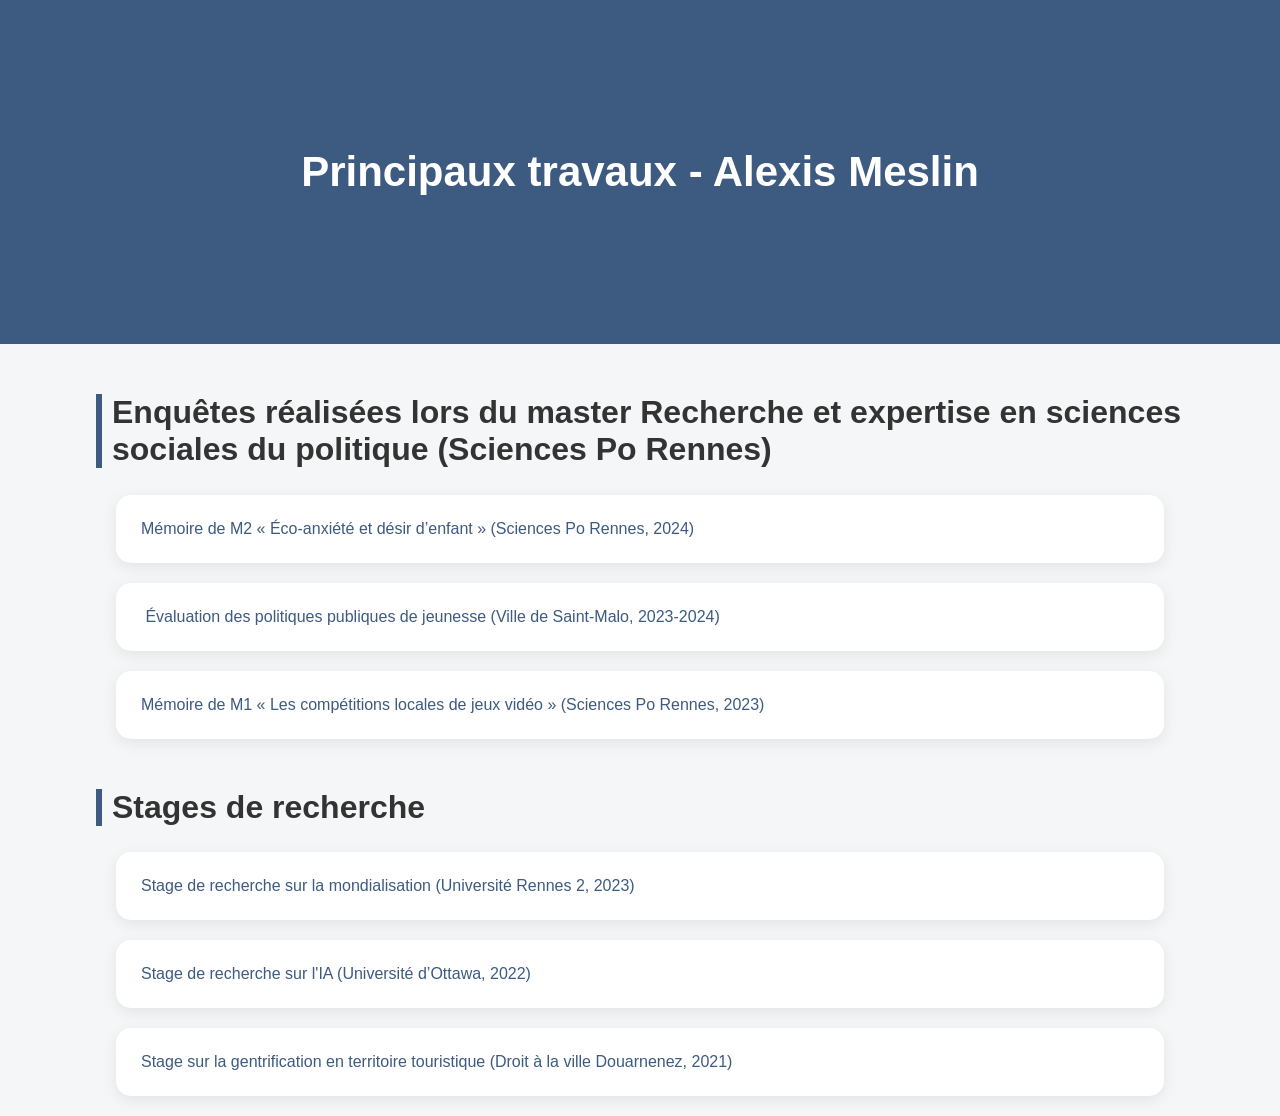
<file: index.html>
<!DOCTYPE html><html><head><meta charset='UTF-8'><link rel='stylesheet' href='style.css'></head><body><div class='hero'><h1>Principaux travaux - Alexis Meslin</h1></div><div class='container'><div class='section'><h2>Enquêtes réalisées lors du master Recherche et expertise en sciences sociales du politique (Sciences Po Rennes)</h2><div class='card'><a href='pages/memoire-de-m2-2024-eco-anxiete-et-desir-denfant.html'> Mémoire de M2 « Éco-anxiété et désir d’enfant » (Sciences Po Rennes, 2024)</a></div><div class='card'><a href='pages/ville-de-saint-malo-2023-2024-evaluation-des-polit.html'> Évaluation des politiques publiques de jeunesse (Ville de Saint-Malo, 2023-2024)</a></div><div class='card'><a href='pages/memoire-de-m1-2023-les-competitions-locales-de-jeu.html'>Mémoire de M1 « Les compétitions locales de jeux vidéo » (Sciences Po Rennes, 2023)</a></div></div><div class='section'><h2>Stages de recherche</h2><div class='card'><a href='pages/universite-rennes-2-2023-la-mondialisation-laisse-.html'> Stage de recherche sur la mondialisation (Université Rennes 2, 2023) </a></div><div class='card'><a href='pages/universite-dottawa-2022-lutilisation-de-lia-dans-l.html'> Stage de recherche sur l'IA (Université d’Ottawa, 2022) </a></div><div class='card'><a href='pages/droit-a-la-ville-douarnenez-2021-habiter-une-ville.html'>Stage sur la gentrification en territoire touristique (Droit à la ville Douarnenez, 2021)</a></div></div></div></body></html>
</file>
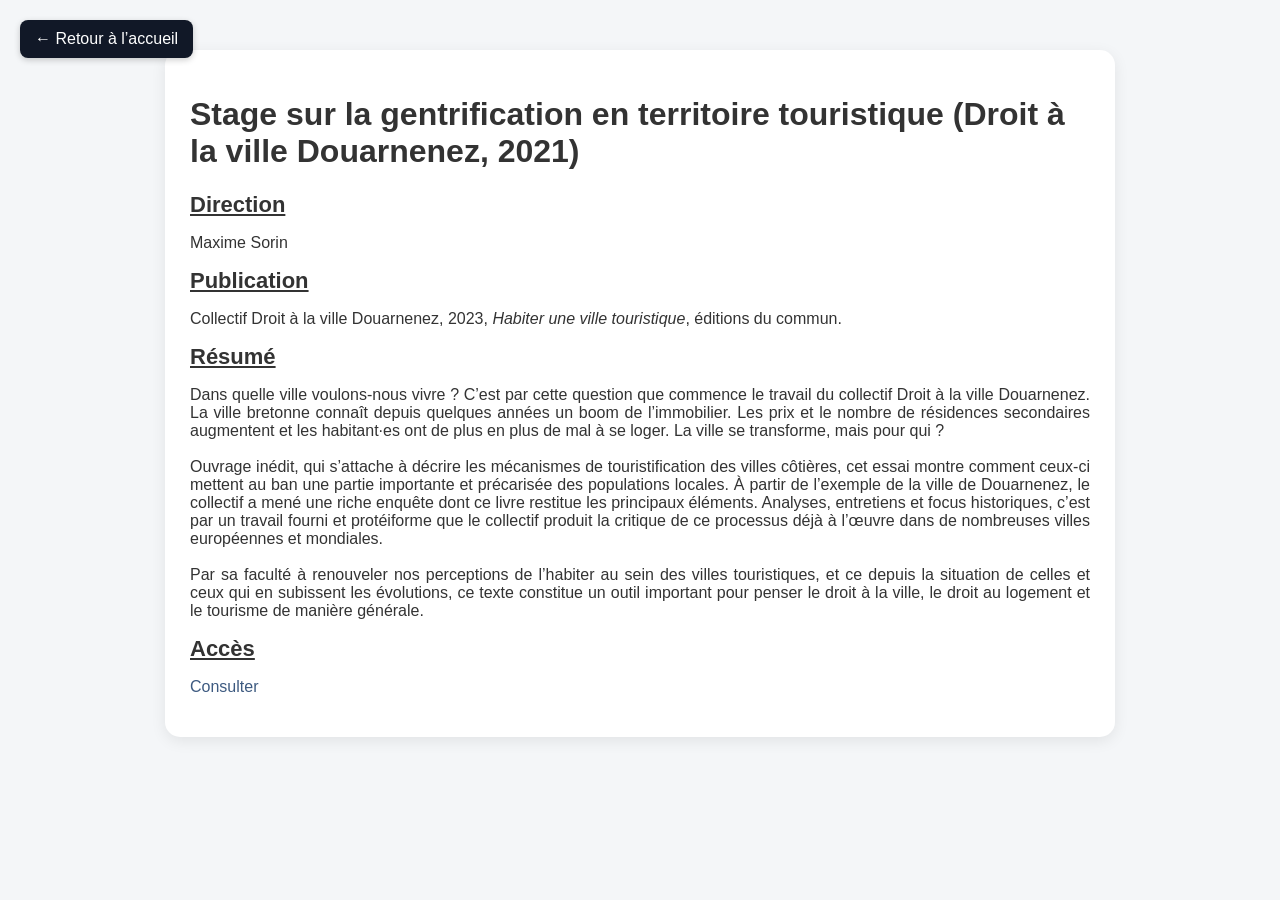
<file: pages/droit-a-la-ville-douarnenez-2021-habiter-une-ville.html>
<!DOCTYPE html>
<html>

<head>
  <meta charset='UTF-8'>
  <link rel='stylesheet' href='../style.css'>

  <style>
    .back-button {
      position: fixed;
      top: 20px;
      left: 20px;
      padding: 10px 15px;
      background: #111827;
      color: white;
      text-decoration: none;
      border-radius: 8px;
      font-family: Arial, sans-serif;
      box-shadow: 0 2px 6px rgba(0,0,0,0.2);
      z-index: 1000;
    }

    .back-button:hover {
      background: #374151;
    }

    .justifie {
      text-align: justify;
    }
  </style>

</head>

<body>

  <a href="/travaux/" class="back-button">← Retour à l’accueil</a>

  <div class='page'>

    <h1>Stage sur la gentrification en territoire touristique (Droit à la ville Douarnenez, 2021) </h1>

    <div class='label'>Direction</div>
    <p>Maxime Sorin</p>

    <div class='label'>Publication</div>
    <p>Collectif Droit à la ville Douarnenez, 2023, <i>Habiter une ville touristique</i>, éditions du commun.</p>

    <div class='label'>Résumé</div>

    <p class="justifie">
      Dans quelle ville voulons-nous vivre ? C’est par cette question que commence le travail du collectif Droit à la ville Douarnenez. La ville bretonne connaît depuis quelques années un boom de l’immobilier. Les prix et le nombre de résidences secondaires augmentent et les habitant·es ont de plus en plus de mal à se loger. La ville se transforme, mais pour qui ?

      <br><br>

      Ouvrage inédit, qui s’attache à décrire les mécanismes de touristification des villes côtières, cet essai montre comment ceux-ci mettent au ban une partie importante et précarisée des populations locales. À partir de l’exemple de la ville de Douarnenez, le collectif a mené une riche enquête dont ce livre restitue les principaux éléments. Analyses, entretiens et focus historiques, c’est par un travail fourni et protéiforme que le collectif produit la critique de ce processus déjà à l’œuvre dans de nombreuses villes européennes et mondiales.

      <br><br>

      Par sa faculté à renouveler nos perceptions de l’habiter au sein des villes touristiques, et ce depuis la situation de celles et ceux qui en subissent les évolutions, ce texte constitue un outil important pour penser le droit à la ville, le droit au logement et le tourisme de manière générale.
    </p>

    <div class='label'>Accès</div>

    <p>
      <a href='https://www.editionsducommun.org/products/habiter-une-ville-touristique-droit-a-la-ville-douarnenez' target='_blank'>
        Consulter
      </a>
    </p>

  </div>

</body>
</html>
</file>
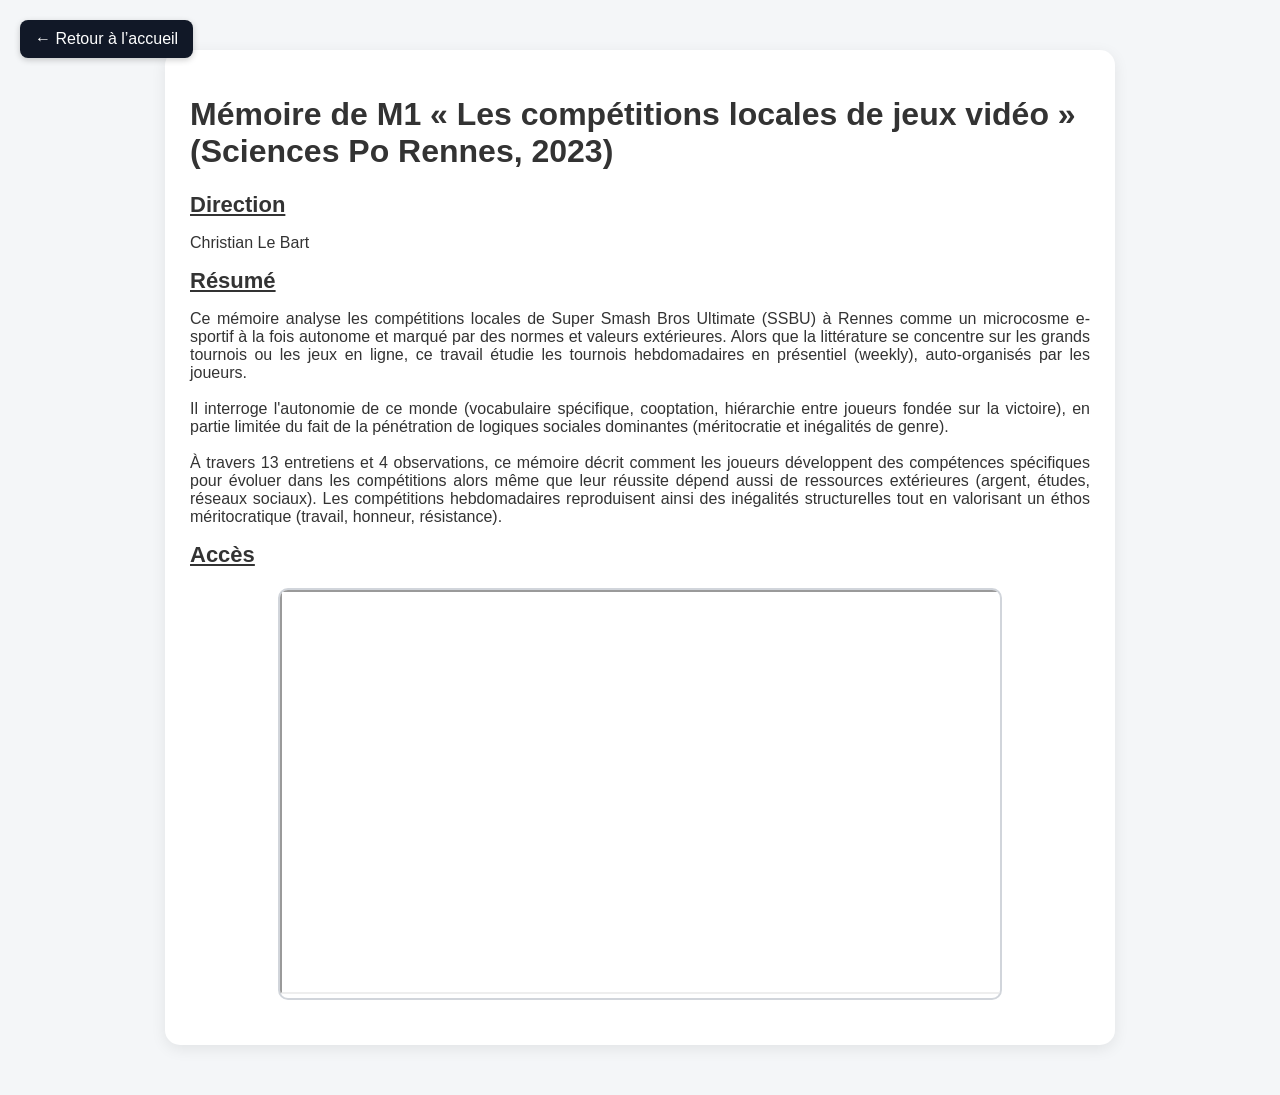
<file: pages/memoire-de-m1-2023-les-competitions-locales-de-jeu.html>
<!DOCTYPE html>
<html>

<head>
  <meta charset='UTF-8'>
  <link rel='stylesheet' href='../style.css'>

  <style>
    .back-button {
      position: fixed;
      top: 20px;
      left: 20px;
      padding: 10px 15px;
      background: #111827;
      color: white;
      text-decoration: none;
      border-radius: 8px;
      font-family: Arial, sans-serif;
      box-shadow: 0 2px 6px rgba(0,0,0,0.2);
      z-index: 1000;
    }

    .back-button:hover {
      background: #374151;
    }

    .justifie {
      text-align: justify;
    }

  
    .pdf-container {
  width: 80%;
  margin: 20px auto;
  border: 2px solid #d1d5db;
  border-radius: 10px;
  overflow: hidden;
}
  </style>

</head>

<body>

  <a href="/travaux/" class="back-button">← Retour à l’accueil</a>

  <div class='page'>

    <h1>Mémoire de M1 « Les compétitions locales de jeux vidéo » (Sciences Po Rennes, 2023) </h1>

    <div class='label'>Direction</div>
    <p>Christian Le Bart</p>

    <div class='label'>Résumé</div>

    <p class="justifie"> Ce mémoire analyse les compétitions locales de Super Smash Bros Ultimate (SSBU) à Rennes comme un microcosme e-sportif à la fois autonome et marqué par des normes et valeurs extérieures. Alors que la littérature se concentre sur les grands tournois ou les jeux en ligne, ce travail étudie les tournois hebdomadaires en présentiel (weekly), auto-organisés par les joueurs. <br><br> Il interroge l'autonomie de ce monde (vocabulaire spécifique, cooptation, hiérarchie entre joueurs fondée sur la victoire), en partie limitée du fait de la pénétration de logiques sociales dominantes (méritocratie et inégalités de genre). <br><br> À travers 13 entretiens et 4 observations, ce mémoire décrit comment les joueurs développent des compétences spécifiques pour évoluer dans les compétitions alors même que leur réussite dépend aussi de ressources extérieures (argent, études, réseaux sociaux). Les compétitions hebdomadaires reproduisent ainsi des inégalités structurelles tout en valorisant un éthos méritocratique (travail, honneur, résistance).
      </p>

    <div class='label'>Accès</div>
<div class="pdf-container">
  <iframe 
    src="../pdf/memoire-m1.pdf"
    width="100%" 
    height="400px">
  </iframe>
  </div>

 </div>

</body>
</html>
</file>
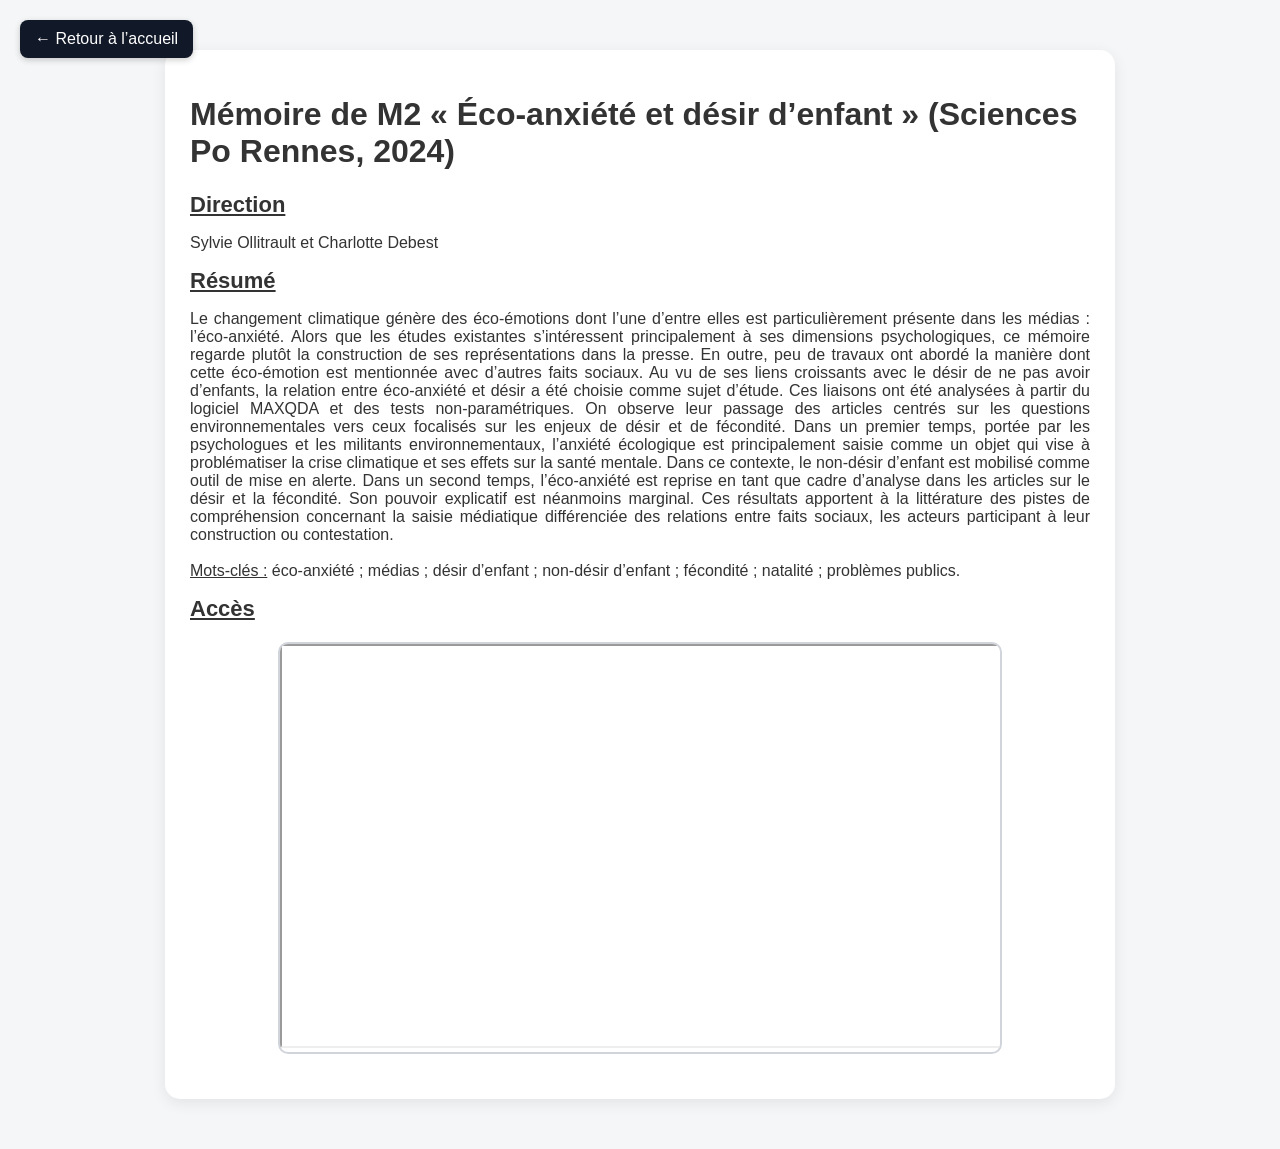
<file: pages/memoire-de-m2-2024-eco-anxiete-et-desir-denfant.html>
<!DOCTYPE html>
<html>

<head>
  <meta charset='UTF-8'>
  <link rel='stylesheet' href='../style.css'>

  <style>
    .back-button {
      position: fixed;
      top: 20px;
      left: 20px;
      padding: 10px 15px;
      background: #111827;
      color: white;
      text-decoration: none;
      border-radius: 8px;
      font-family: Arial, sans-serif;
      box-shadow: 0 2px 6px rgba(0,0,0,0.2);
      z-index: 1000;
    }

    .back-button:hover {
      background: #374151;
    }
    .pdf-container {
  width: 80%;
  margin: 20px auto;
  border: 2px solid #d1d5db;
  border-radius: 10px;
  overflow: hidden;
}
  </style>

</head>

<body>

  <a href="/travaux/" class="back-button">← Retour à l’accueil</a>

  <div class='page'>

    <h1>Mémoire de M2 « Éco-anxiété et désir d’enfant » (Sciences Po Rennes, 2024)</h1>

    <div class='label'>Direction</div>
    <p>Sylvie Ollitrault et Charlotte Debest</p>

    <div class='label'>Résumé</div>

    <p style="text-align: justify;">
      Le changement climatique génère des éco-émotions dont l’une d’entre elles est particulièrement présente dans les médias : l’éco-anxiété. Alors que les études existantes s’intéressent principalement à ses dimensions psychologiques, ce mémoire regarde plutôt la construction de ses représentations dans la presse. En outre, peu de travaux ont abordé la manière dont cette éco-émotion est mentionnée avec d’autres faits sociaux. Au vu de ses liens croissants avec le désir de ne pas avoir d’enfants, la relation entre éco-anxiété et désir a été choisie comme sujet d’étude. Ces liaisons ont été analysées à partir du logiciel MAXQDA et des tests non-paramétriques. On observe leur passage des articles centrés sur les questions environnementales vers ceux focalisés sur les enjeux de désir et de fécondité. Dans un premier temps, portée par les psychologues et les militants environnementaux, l’anxiété écologique est principalement saisie comme un objet qui vise à problématiser la crise climatique et ses effets sur la santé mentale. Dans ce contexte, le non-désir d’enfant est mobilisé comme outil de mise en alerte. Dans un second temps, l’éco-anxiété est reprise en tant que cadre d’analyse dans les articles sur le désir et la fécondité. Son pouvoir explicatif est néanmoins marginal. Ces résultats apportent à la littérature des pistes de compréhension concernant la saisie médiatique différenciée des relations entre faits sociaux, les acteurs participant à leur construction ou contestation. <br><br><u>Mots-clés :</u> éco-anxiété ; médias ; désir d’enfant ; non-désir d’enfant ; fécondité ; natalité ; problèmes publics.
    </p>

    <div class='label'>Accès</div>
    <div class="pdf-container">
  <iframe 
    src="../pdf/memoire-m2.pdf"
    width="100%" 
    height="400px">
  </iframe>
  </div>

  </div>

</body>
</html>
</file>
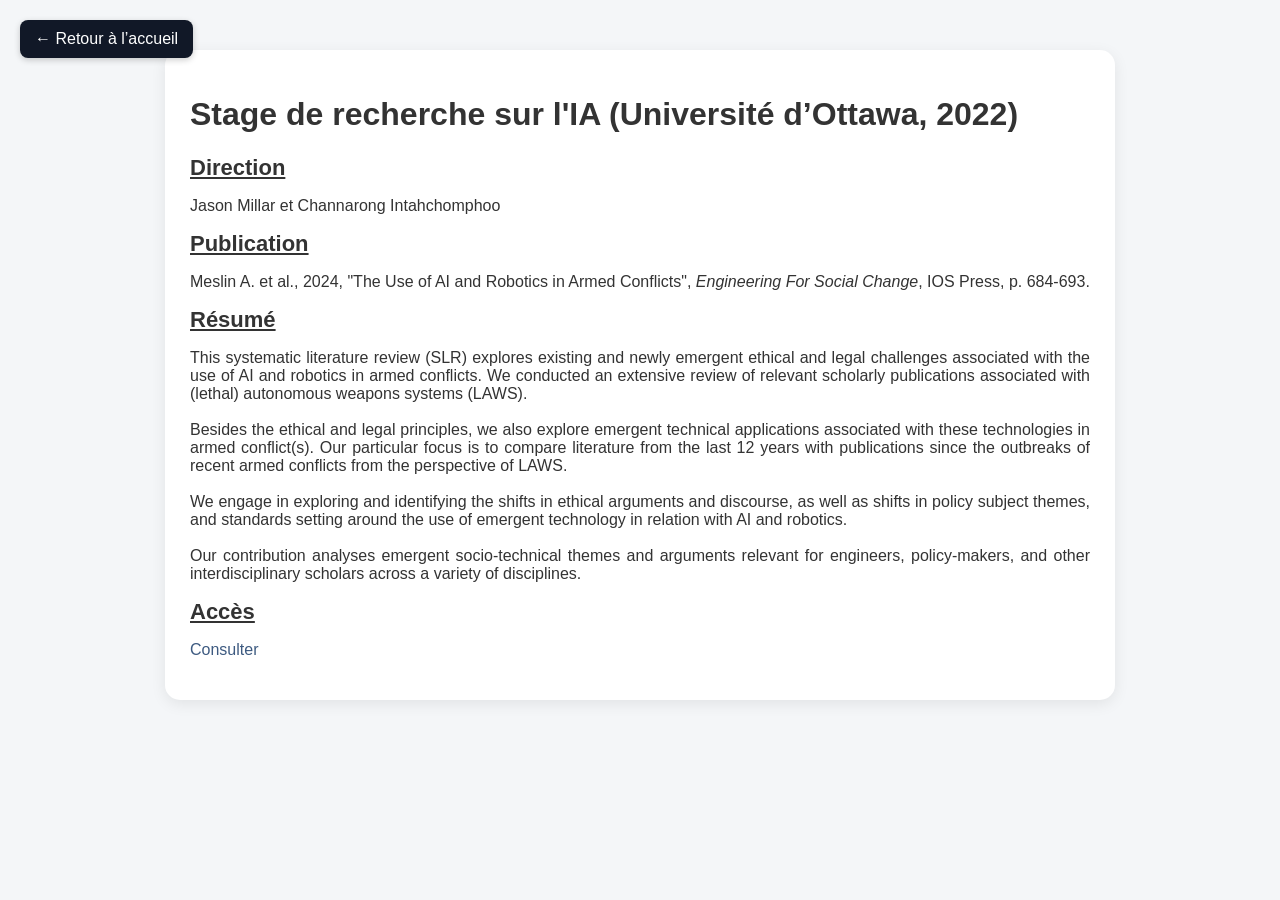
<file: pages/universite-dottawa-2022-lutilisation-de-lia-dans-l.html>
<!DOCTYPE html>
<html>

<head>
  <meta charset='UTF-8'>
  <link rel='stylesheet' href='../style.css'>

  <style>
    .back-button {
      position: fixed;
      top: 20px;
      left: 20px;
      padding: 10px 15px;
      background: #111827;
      color: white;
      text-decoration: none;
      border-radius: 8px;
      font-family: Arial, sans-serif;
      box-shadow: 0 2px 6px rgba(0,0,0,0.2);
      z-index: 1000;
    }

    .back-button:hover {
      background: #374151;
    }

    .justifie {
      text-align: justify;
    }
  </style>

</head>

<body>

  <a href="/travaux/" class="back-button">← Retour à l’accueil</a>

  <div class='page'>

    <h1>Stage de recherche sur l'IA (Université d’Ottawa, 2022)</h1>

    <div class='label'>Direction</div>
    <p>Jason Millar et Channarong Intahchomphoo</p>

<div class='label'>Publication</div>
    <p>Meslin A. et al., 2024, "The Use of AI and Robotics in Armed Conflicts", <i>Engineering For Social Change</i>, IOS Press, p. 684-693. </p>
    <div class='label'>Résumé</div>

    <p class="justifie">
      This systematic literature review (SLR) explores existing and newly emergent ethical and legal challenges associated with the use of AI and robotics in armed conflicts. We conducted an extensive review of relevant scholarly publications associated with (lethal) autonomous weapons systems (LAWS).

      <br><br>

      Besides the ethical and legal principles, we also explore emergent technical applications associated with these technologies in armed conflict(s). Our particular focus is to compare literature from the last 12 years with publications since the outbreaks of recent armed conflicts from the perspective of LAWS.

      <br><br>

      We engage in exploring and identifying the shifts in ethical arguments and discourse, as well as shifts in policy subject themes, and standards setting around the use of emergent technology in relation with AI and robotics.

      <br><br>

      Our contribution analyses emergent socio-technical themes and arguments relevant for engineers, policy-makers, and other interdisciplinary scholars across a variety of disciplines.
    </p>

    <div class='label'>Accès</div>

    <p>
      <a href='https://journals.sagepub.com/doi/abs/10.3233/ATDE240919' target='_blank'>
        Consulter
      </a>
    </p>

  </div>

</body>
</html>
</file>
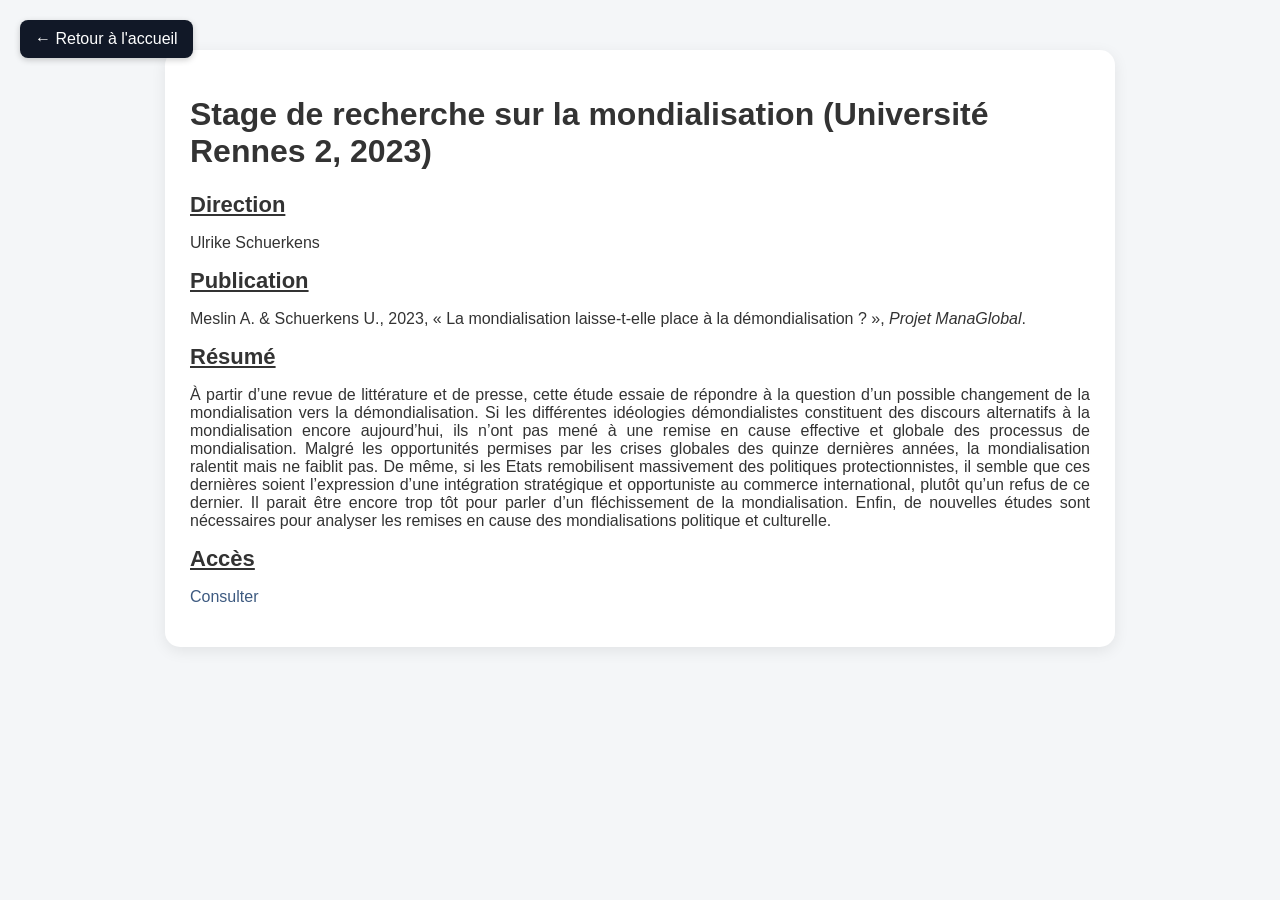
<file: pages/universite-rennes-2-2023-la-mondialisation-laisse-.html>
<!DOCTYPE html>
<html>

<head>
  <meta charset='UTF-8'>
  <link rel='stylesheet' href='../style.css'>

  <style>
    .back-button {
      position: fixed;
      top: 20px;
      left: 20px;
      padding: 10px 15px;
      background: #111827;
      color: white;
      text-decoration: none;
      border-radius: 8px;
      font-family: Arial, sans-serif;
      box-shadow: 0 2px 6px rgba(0,0,0,0.2);
      z-index: 1000;
    }

    .back-button:hover {
      background: #374151;
    }

    .justifie {
      text-align: justify;
    }
  </style>

</head>


<body>

<div class="page">

  <!-- Bouton retour -->
  <a href="javascript:history.back()" class="back-button">← Retour à l'accueil</a>

  <h1>Stage de recherche sur la mondialisation (Université Rennes 2, 2023) </h1>

  <div class='label'>Direction</div>
  <p>Ulrike Schuerkens</p>

  <div class='label'>Publication</div>
  <p>Meslin A. & Schuerkens U., 2023, « La mondialisation laisse-t-elle place à la démondialisation ? »,<i> Projet ManaGlobal</i>. </p>

  <div class='label'>Résumé</div>
  <p class="justifie">
    À partir d’une revue de littérature et de presse, cette étude essaie de répondre à la question d’un possible changement de la mondialisation vers la démondialisation. Si les différentes idéologies démondialistes constituent des discours alternatifs à la mondialisation encore aujourd’hui, ils n’ont pas mené à une remise en cause effective et globale des processus de mondialisation. Malgré les opportunités permises par les crises globales des quinze dernières années, la mondialisation ralentit mais ne faiblit pas. De même, si les Etats remobilisent massivement des politiques protectionnistes, il semble que ces dernières soient l’expression d’une intégration stratégique et opportuniste au commerce international, plutôt qu’un refus de ce dernier. Il parait être encore trop tôt pour parler d’un fléchissement de la mondialisation. Enfin, de nouvelles études sont nécessaires pour analyser les remises en cause des mondialisations politique et culturelle.
  </p>

  <div class='label'>Accès</div>
  <p>
    <a href='https://managlobal.hypotheses.org/2064' target='_blank'>Consulter</a>
  </p>

</div>

</body>
</html>
</file>
<file: style.css>
body{font-family:Calibri,sans-serif;margin:0;background:#f4f6f8;color:#333}
.hero{background:#3d5a80;color:white;padding:120px;text-align:center}
.hero h1{font-size:42px}.container{width:85%;margin:auto}.section{margin-top:50px}
.section h2{font-size:32px;border-left:6px solid #3d5a80;padding-left:10px}
.card,.page{background:white;padding:25px;margin:20px;border-radius:15px;box-shadow:0 4px 15px rgba(0,0,0,.08)}
.page{max-width:900px;margin:50px auto}.label{text-decoration:underline;font-size:22px;font-weight:bold}
a{text-decoration:none;color:#3d5a80}
</file>
